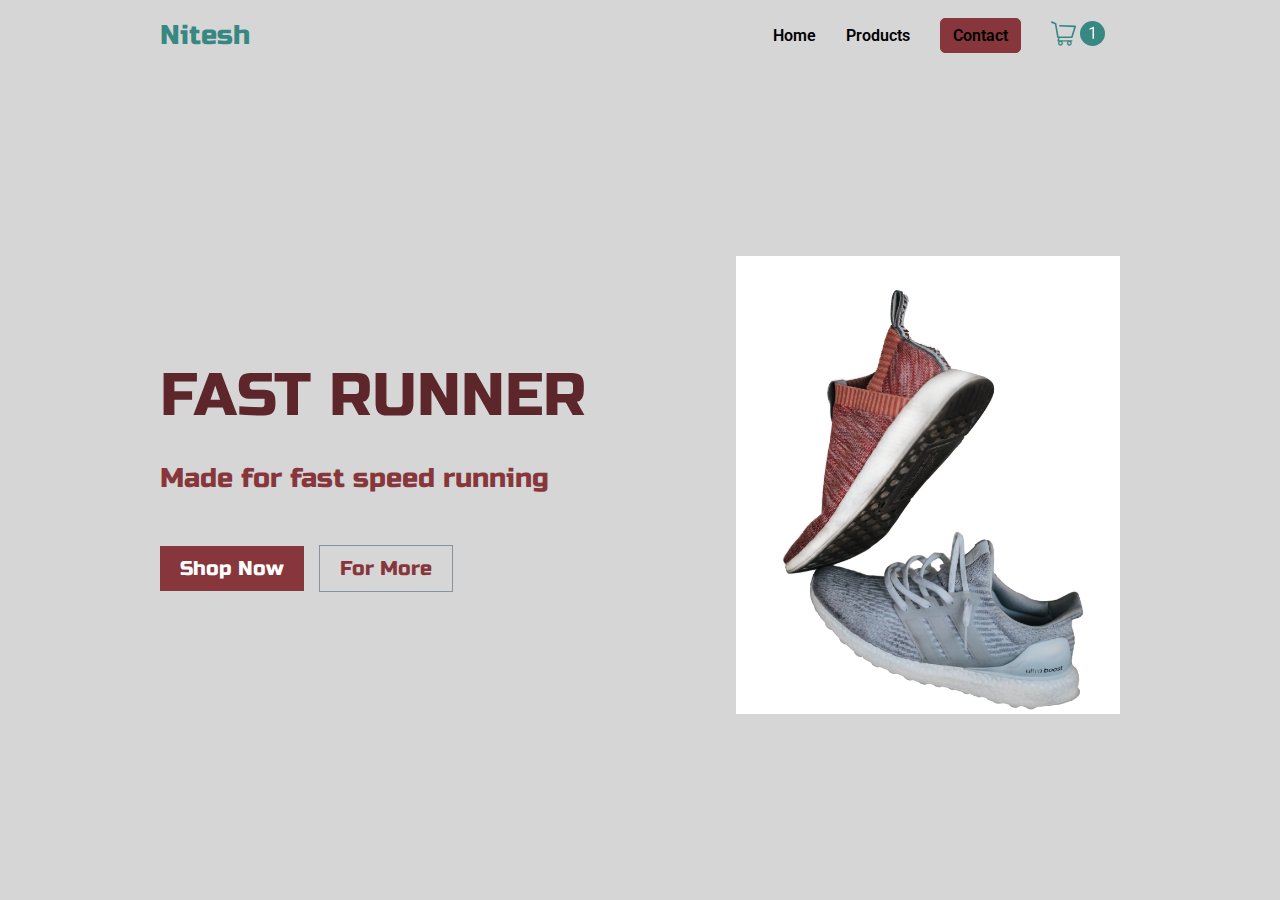
<file: index.html>
<!DOCTYPE html>
<html lang="en">

<head>
    <meta charset="UTF-8">
    <meta name="viewport" content="width=device-width, initial-scale=1.0">
    <title>Product Landing Page</title>
    <link rel="stylesheet" href="style.css">
    <link rel="stylesheet" href="index.css">
    <link href="https://fonts.googleapis.com/css2?family=Roboto&family=Russo+One&display=swap" rel="stylesheet">

</head>

<body class="container flex-column">
    <header class="main-header flex-row">
        <a class="brand-logo" href="./index.html">Nitesh</a>
        <nav class="main-nav">
            <ul>
                <li class="flex-row nav">
                    <a href="./index.html">Home</a>
                    <a href="./product.html">Products</a>
                    <a href="./contact.html" class="contact">Contact</a>
                    <a href="./cart.html" class="cart">
                        <img src="./img/cart.svg" alt="">
                        <img src="./img/Cart-number.svg" alt="">
                    </a>
                </li>
            </ul>
        </nav>
    </header>
    <section class="main-home-section flex-row">
        <div class="left-home flex-column">
            <h1 class="title">FAST RUNNER</h1>
            <h3 class="sub-title">Made for fast speed running</h3>
            <div class="cta-btn flex-row">
                <a href="./product.html" class="shop-now btn">Shop Now</a>
                <a href="./contact.html" class="for-more btn">For More</a>
                <!-- <button class="shop-now btn">Shop Now</button>
                <button class="for-more btn">For More</button> -->
            </div>
        </div>
        <img src="./img/banner.png" alt="" class="right-banner">
    </section>
</body>

</html>
</file>
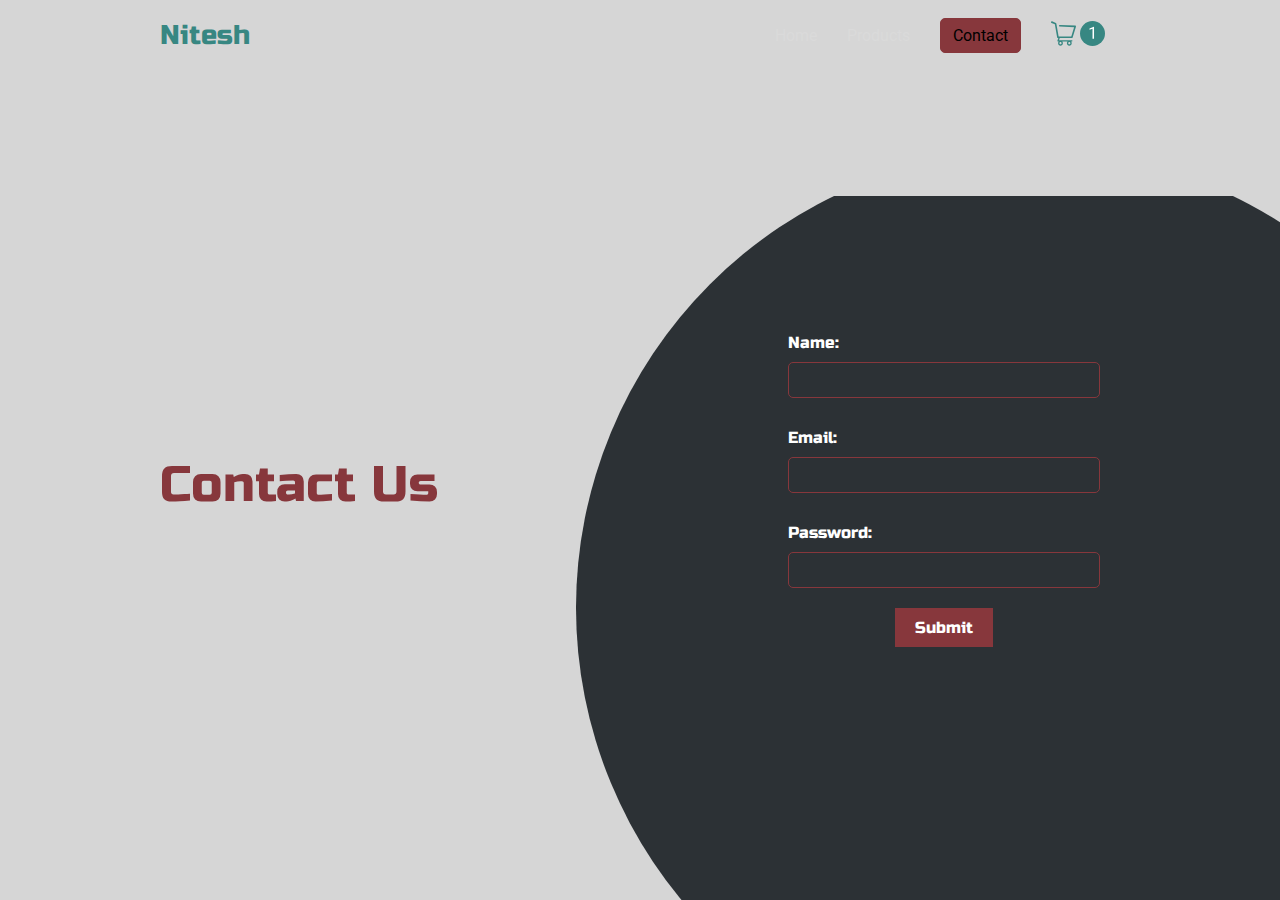
<file: contact.html>
<!DOCTYPE html>
<html lang="en">

<head>
    <meta charset="UTF-8">
    <meta name="viewport" content="width=device-width, initial-scale=1.0">
    <title>Product Landing Page</title>
    <link rel="stylesheet" href="style.css">
    <link rel="stylesheet" href="contact.css">
    <link href="https://fonts.googleapis.com/css2?family=Roboto&family=Russo+One&display=swap" rel="stylesheet">
</head>

<body class="container flex-column">
    <header class="main-header flex-row">
        <a class="brand-logo" href="./index.html">Nitesh</a>
        <nav class="main-nav">
            <ul>
                <li class="flex-row nav">
                    <a href="./index.html">Home</a>
                    <a href="./product.html">Products</a>
                    <a href="./contact.html" class="contact">Contact</a>
                    <a href="./cart.html" class="cart">
                        <img src="./img/cart.svg" alt="">
                        <img src="./img/Cart-number.svg" alt="">
                    </a>
                </li>
            </ul>
        </nav>
    </header>
    <section class="main-contact-section flex-row">
        <h1 class="contact-us">Contact Us</h1>
        <form method="POST" name="contact" data-netlify="true" class="message-form">
            <div class="input-grp">
                <label for="name">Name:</label>
                <input type="text" name="name" id="name" class="name">
            </div>
            <div class="input-grp">
                <label for="email">Email:</label>
                <input type="text" name="email" id="email" class="email">
            </div>
            <div class="input-grp">
                <label for="Password">Password:</label>
                <input name="Password" id="Password" type="password" class="Password">
            </div>
            <div class="input-grp">
                <button class="submit btn shop-now">Submit</button>
            </div>
        </form>
    </section>
    <div class="big-circle"></div>
</body>

</html>
</file>
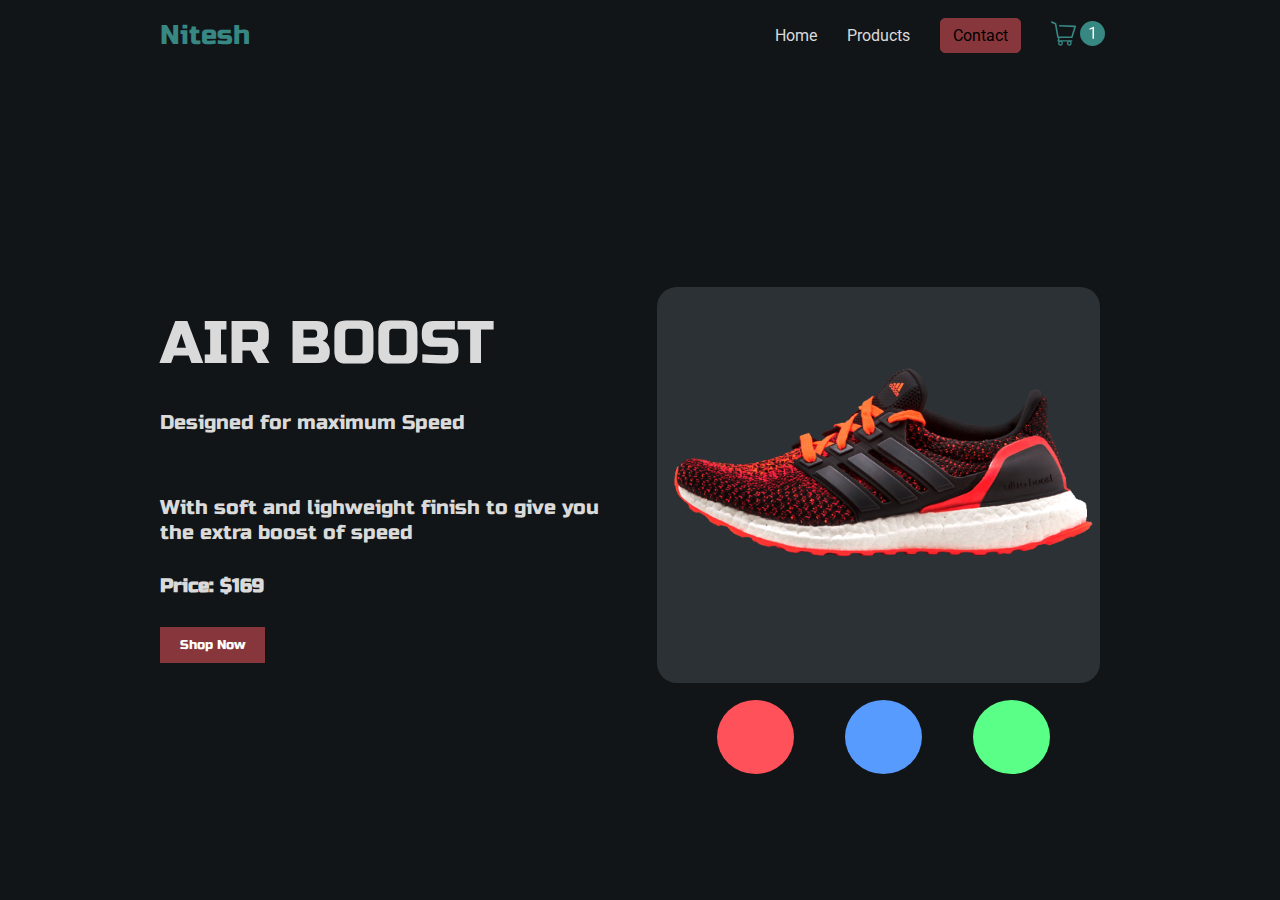
<file: product.html>
<!DOCTYPE html>
<html lang="en">

<head>
    <meta charset="UTF-8">
    <meta name="viewport" content="width=device-width, initial-scale=1.0">
    <title>Product Landing Page</title>
    
    <link rel="stylesheet" href="style.css">
    <link rel="stylesheet" href="product.css">
    <link href="https://fonts.googleapis.com/css2?family=Roboto&family=Russo+One&display=swap" rel="stylesheet">
</head>

<body class="container flex-column">
    <header class="main-header flex-row">
        <a class="brand-logo" href="./index.html">Nitesh</a>
        <nav class="main-nav">
            <ul>
                <li class="flex-row nav">
                    <a href="./index.html">Home</a>
                    <a href="./product.html">Products</a>
                    <a href="./contact.html" class="contact">Contact</a>
                    <a href="./cart.html" class="cart">
                        <img src="./img/cart.svg" alt="">
                        <img src="./img/Cart-number.svg" alt="">
                    </a>
                </li>
            </ul>
        </nav>
    </header>
    <section class="main-product-section flex-row">
        <div class="left-product flex-column">
            <h1 class="title">AIR BOOST</h1>
            <h3 class="sub-title">
                Designed for maximum Speed
            </h3>
            <h3 class="sub-title">
                With soft and lighweight finish to give you the extra boost of speed
            </h3>
            <h3 class="price">Price: $169</h3>
            <button class="btn shop-now">Shop Now</button>
        </div>
        <div class="right-product flex-column">
            <img src="./img/product.png" alt="" class="product-img">
            <div class="circles flex-row">
                <img src="./img/circle-1.svg" alt="" class="circle-1 circle">
                <img src="./img/circle-2.svg" alt="" class="circle-2 circle">
                <img src="./img/circle-3.svg" alt="" class="circle-3 circle">
            </div>
        </div>
    </section>
</body>

</html>
</file>
<file: style.css>
*, *::before, *::after{
    padding: 0;
    margin: 0;
    box-sizing: border-box;
}

body{
    height: 100vh;
    font-family: 'Russo One', sans-serif;
    font-weight: 400;
    color: #000000;
}

.container{
    width: 75vw;
    max-width: 75vw;
    margin: 0 auto;
}

.flex-row{
    display: flex;
    justify-content: space-between;
    align-items: center;
}

.flex-column{
    display: flex;
    flex-direction: column;
}

.main-header{
    height: 70px;
}

.brand-logo{
    color: #378782;
    font-size: 27px;
    font-weight: 300;
}

.brand-logo{
    text-decoration: none;
    cursor: pointer;
}
.nav a{
    margin: 15px;
    text-decoration: none;
    color: inherit;
    font-family: 'Roboto', sans-serif;
    font-weight: 600;
}

.nav a:hover{
    color: #87373C;
}

.nav .contact{
    border: 1px solid #87373C;
    border-radius: 5px;
    padding: 7px 12px;
    background-color: #87373C;
    color: black
}

.nav .contact:hover{
    background-color: #378782;
    color: white;
    border: none;
}
.title{
    color: #5c262a;
    font-size: 60px;
    font-weight: normal;
}

.sub-title{
    color: #87373C;
    font-size: 27px;
    font-weight: normal;
    margin: 30px 0;
}

.cta-btn a{
    padding: 10px 20px;
    margin: 20px 15px 20px 0;
    font-size: 20px;
    border: none;
    text-decoration: none;
}

.shop-now{
    background-color: #87373C;
    color: white;
    font-family: inherit;
}

.shop-now:hover{
    background-color: #378782;
    border: 0.5px solid #87373C;
}

.cart img{
    width: 25px;
}

/* Media Quries for mobile responsive */
@media(max-width: 900px){
    .main-product-section, .main-home-section, .main-contact-section{
        flex-direction: column;
        justify-content: space-evenly;
    }
    .left-product, .left-home{
        padding: 20px 0;
        text-align: center;
    }
    .title{
        font-size: 2rem;
    }
    .sub-title, .price{
        font-size: 1rem;
    }
    .left-product .btn, .cta-btn{
        align-self: center;
    }
    .circles{
        bottom:0%;
        transform: translate(-60%,-310%);
    }
}

@media (max-width:600px){
    .nav a{
        margin: 5px;
        font-size: 0.8rem;
    }

    .nav .contact{
        padding: 3px 7px;
        font-size: 0.8rem;
    }
}

@media (max-width:415px){
    .main-header{
        flex-direction: column;
    }
    .cart{
        display: flex;
        flex-direction: row;
    }
    .circles{
        transform: translate(-60%,-200%);
    }
    /* .title{
        font-size: 1.5rem;
    }
    .sub-title, .price{
        font-size: 0.8rem;
    } */
    .cta-btn a, .shop-now{
        font-size: 0.7rem;
        padding: 7px 16px;
    }
    .main-nav{
        width: 100%;
    }
    .main-nav .nav{
        justify-content: space-between;
    }
}
</file>
<file: index.css>
body{
    background-color: #D6D6D6;
}

.main-home-section{
    /* display: flex; */
    flex-grow: 1;
    align-self: center;
}

.right-banner{
    width: 40%;
    min-width: 30%;
}

.left-home{
    width: 60%;
    min-width: 40%;
}

.left-home .cta-btn{
    justify-content: start;
 }

.cta-btn .for-more{
    background-color: #d6d6d6;
    color: #87373C;
    border: 1px solid #8593A1;
}

.for-more:hover{
    background-color: #87373C;
    color: #d6d6d6;

}

@media( max-width:415px){
    .right-banner{
        width: 100%; 
    }
    .left-home{
        width: 100%;
        padding-bottom: 0;
    }

}
</file>
<file: contact.css>
body{
    background-color: #D6D6D6;
    color: #dadada;
}

.main-contact-section{
    flex-grow: 1;
    justify-content: space-between;
}

.nav a{
    color: inherit;
    font-weight: 400;
}

.message-form{
    margin: 20px;
    display: flex;
    flex-direction: column;
    align-items: center;
}

.input-grp{
    display: flex;
    flex-direction: column;
    padding: 10px 0;
}

.input-grp label{
    padding: 10px 0;
    color: white;
}

.input-grp input{
    background: none;
    border: 1.5px solid #87373C;
    border-radius: 5px;
    padding: 3px 0;
    font-size: 1.5rem;
    outline: none;
    color: white;
}

.input-grp input:focus{
   border-color: #378782; 
}

.btn{
    padding: 10px 20px;
    font-size: 1rem;
    border: none;
}

.contact-us{
    font-size: 50px;
    color: #87373C;
    font-weight: 400;
}

.big-circle{
    position: absolute;
    overflow: hidden;
    width: 55vw;
    height: 55vw;
    bottom: 0%;
    right: 0%;
    z-index: -1;
}

.big-circle::before{
    position: absolute;
    content: '';
    width: 130%;
    height: 130%;
    transform: translateY(-5%);
    border-radius: 50%;
    background-color: #2C3135;
    z-index: -1;
    
}

@media(max-width:1125px){
    .big-circle{
        display: none;
    }
    .nav a{
        color: black;
    }
    .message-form{
        border: 1px solid #2C3135;
        width: 50%;
        padding: 2rem 0;
        background-color: #2C3135;
    }
}

@media(max-width:900px){
    .message-form{
        width: auto;
    }
    .input-grp{
        width: 90%;
    }
    .contact-us{
        margin: 20px 0 0 0;
        font-size: 30px;
    }
    .main-contact-section{
        justify-content: flex-start;
    }
}
</file>
<file: product.css>
body{
    background-color: #121518;
    color: #dadada;
}

.main-product-section{
    flex-grow: 1;
}

.nav a{
    color: inherit;
    font-weight: 400;
}

.title, .sub-title, .price{
    color: inherit;
}

.sub-title{
    font-size: 1.25rem;
}

.btn{
    margin: 30px 0 0 0;
    padding: 10px 20px;
    border: none;
}


.left-product .btn{
    align-self: start;
}

.right-product{
    /* width: 50%;
    min-width: 50%;
    height: 80%;
    min-height: 80%; */
    flex: 1 1 auto;
    padding-bottom: 80px;
    background-color: #2C3135;
    border-radius: 20px;
    margin: 20px;
}

.product-img{
    width: 100%;
}

.circles{
    position: absolute;
    bottom: 14vh;
    right: 16vw;
    width: 30vw;
    align-self: center;
    justify-content: space-around;
}

.circle{
    width: 20%;
}

/* Media Queries for Responsive */
@media(max-width:1024px){
    .circles{
        bottom:0%;
        transform: translate(0%,-850%);
    }
}

@media(max-width:600px){
    .circles{
        transform: translate(-60%,310%);
    }
}

@media(max-width:540px){
    .circles{
        transform: translate(-60%,-115%);
    }
}
@media(max-width:420px){
   .left-product .btn{
       align-self: center;
   }
   .circles{
    transform: translate(-60%,-110%);
    }
    .right-product{
        margin: 0 0 20px 0;
    }
}
@media(max-width:375px){
    .circles{
        transform: translate(-60%,250%);
    }
}


@media(max-width:320px){
    .circles{
        transform: translate(-60%,700%);
    }
}

@media(max-width:280px){
    .circles{
        transform: translate(-60%,-300%);
    }
}
</file>
